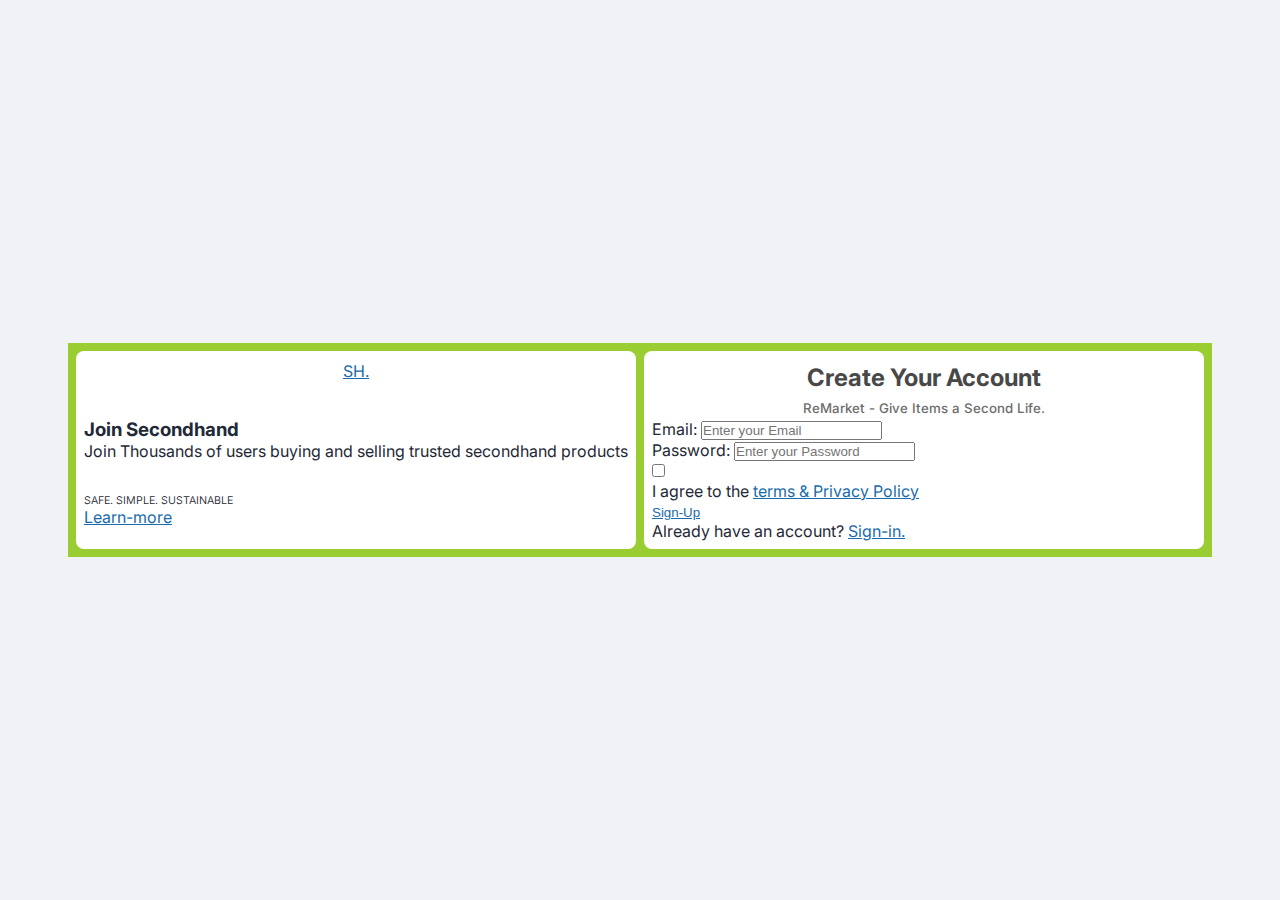
<file: Pages/HTML/auth.html>
<!DOCTYPE html>
<html lang="en">
<head>
    <title>Auth</title>
    <meta charset="UTF-8">
    <meta name="viewport" content="width=device-width, initial-scale=1.0">
    <link rel="preconnect" href="https://fonts.googleapis.com">
    <link rel="preconnect" href="https://fonts.gstatic.com" crossorigin>
    <link href="https://fonts.googleapis.com/css2?family=Epunda+Sans:ital,wght@0,300..900;1,300..900&family=Inter:ital,opsz,wght@0,14..32,100..900;1,14..32,100..900&family=Montserrat:ital,wght@0,100..900;1,100..900&family=Noto+Sans+JP:wght@100..900&family=Open+Sans:ital,wght@0,300..800;1,300..800&family=Outfit:wght@100&family=PT+Sans:ital,wght@0,400;0,700;1,400;1,700&family=Poppins:ital,wght@0,100;0,200;0,300;0,400;0,500;0,600;0,700;0,800;0,900;1,100;1,200;1,300;1,400;1,500;1,600;1,700;1,800;1,900&display=swap" rel="stylesheet">
    <link rel="stylesheet" href="/Pages/CSS/auth.css">
</head>
<body>
    <div class="auth-wrap">
        <!-- Style Section -->
        <section class="s-left">
            <header>
                <a href="">SH.</a>
            </header>
            <main class="text-area">
                <h3 class="heading">Join Secondhand</h3>
                <p class="sub-heading">Join Thousands of users buying and selling trusted secondhand products</p>
            </main>
            <footer>
                <h6 class="highlight-line">SAFE. SIMPLE. SUSTAINABLE</h6>
                <a href="#">Learn-more</a>
            </footer>
        </section>

        <!-- Login things -->
        <section class="s-right">
            <div class="right-wrap">
                <header class="header-top">
                    <h4>Create Your Account</h4>
                    <h5>ReMarket -  Give Items a Second Life.</h5>
                </header>
                <form action="">
                    <div class="email grp">
                        <label for="Email">Email:</label>
                        <input type="email" name="" id="" placeholder="Enter your Email">
                    </div>
                    <div class="pass grp">
                        <label for="Password">Password:</label>
                        <input type="password" name="" id="" placeholder="Enter your Password">
                    </div>
                </form>
                <div class="policy">
                    <input type="checkbox" name="" id="">
                    <p>I agree to the <a href="">terms & Privacy Policy</a></p>
                </div>
                <div class="btn">
                    <button id="" class="Sign-in">
                        <a href="">Sign-Up</a>
                    </button>
                </div>
                <p class="choice">Already have an account? <a href="">Sign-in.</a></p>
            </div>
        </section>
    </div>
</body>
</html>
</file>
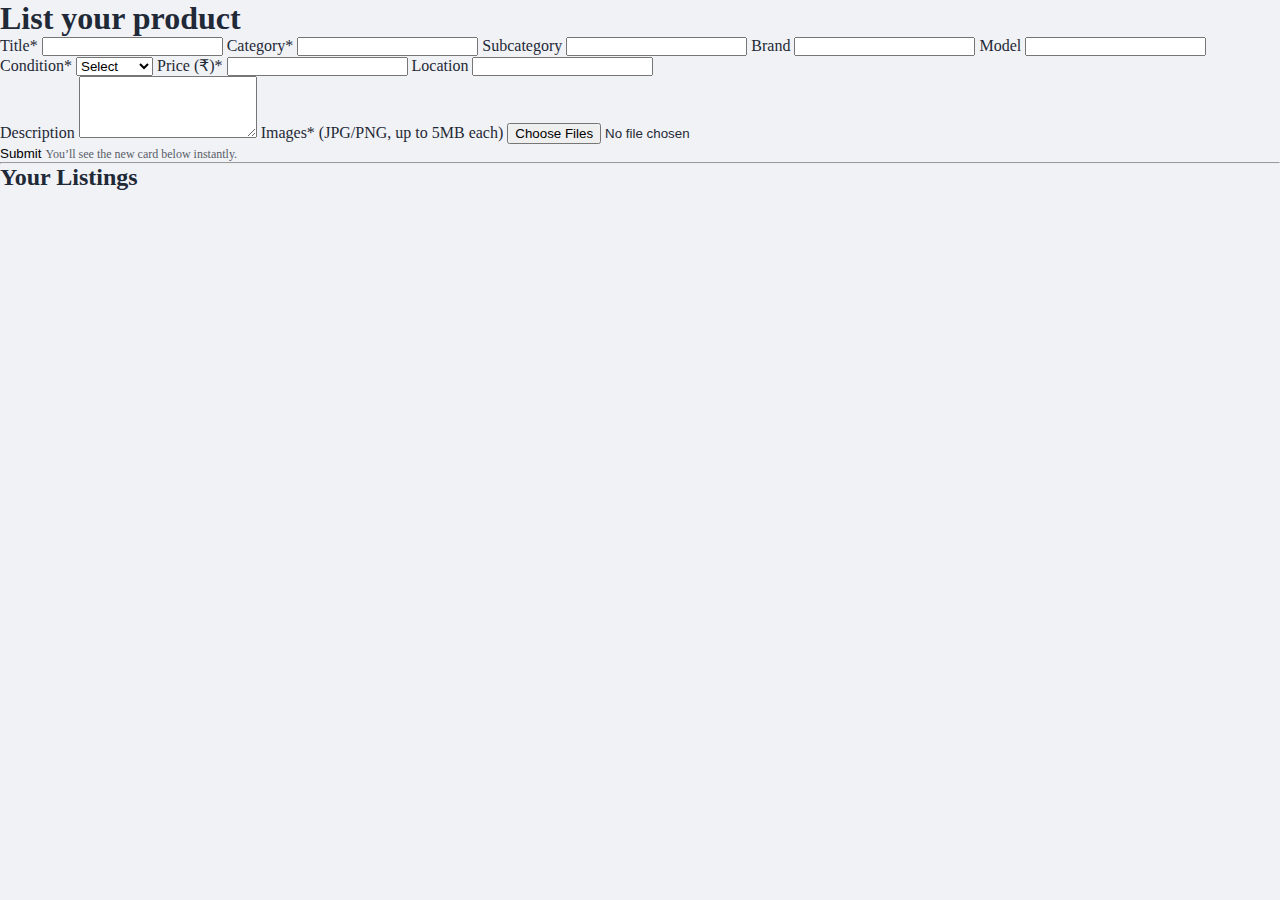
<file: Pages/HTML/seller.html>
<!DOCTYPE html>
<html lang="en">
<head>
  <meta charset="UTF-8" />
  <title>Sell a Product</title>
  <meta name="viewport" content="width=device-width, initial-scale=1" />
  <link rel="stylesheet" href="../CSS/style.css" />
  <link rel="stylesheet" href="../CSS/list_item.css" />
  <style>
    .hint { font-size: 12px; opacity: .75; }
    .error { color: #c0392b; font-size: 12px; }
    .valid { outline: 2px solid #28a74533; }
    .invalid { outline: 2px solid #c0392b33; }
    .card-grid { display:grid; grid-template-columns: repeat(auto-fill,minmax(240px,1fr)); gap:16px; }
    .card { border:1px solid #eee; border-radius:12px; padding:12px; }
    .tag { font-size:12px; padding:2px 6px; background:#eef; border-radius:6px; display:inline-block; }
  </style>
</head>
<body>
  <main class="container">
    <h1>List your product</h1>

    <form id="sellerForm" enctype="multipart/form-data" novalidate>
      <div class="grid">
        <label>Title* <input type="text" name="title" id="title" required maxlength="100" /></label>
        <label>Category* <input type="text" name="category" id="category" required /></label>
        <label>Subcategory <input type="text" name="subcategory" id="subcategory" /></label>
        <label>Brand <input type="text" name="brand" id="brand" /></label>
        <label>Model <input type="text" name="model" id="model" /></label>
        <label>Condition* 
          <select name="condition" id="condition" required>
            <option value="">Select</option>
            <option>New</option>
            <option>Like New</option>
            <option>Used</option>
            <option>For Parts</option>
          </select>
        </label>
        <label>Price (₹)* <input type="number" name="price" id="price" min="1" step="0.01" required /></label>
        <label>Location <input type="text" name="location" id="location" /></label>
      </div>
      <label>Description
        <textarea name="description" id="description" rows="4" maxlength="2000"></textarea>
      </label>

      <label>Images* (JPG/PNG, up to 5MB each)
        <input type="file" id="images" name="images" accept=".jpg,.jpeg,.png" multiple />
      </label>
      <div id="imagePreview" class="card-grid"></div>
      <div id="formErrors" class="error"></div>

      <button type="submit" id="submitBtn">Submit</button>
      <span class="hint">You’ll see the new card below instantly.</span>
    </form>

    <hr />

    <section>
      <h2>Your Listings</h2>
      <div id="sellerCards" class="card-grid"></div>
    </section>
  </main>

  <script src="../JS/api.js"></script>
  <script src="../JS/seller.js"></script>
</body>
</html>
</file>
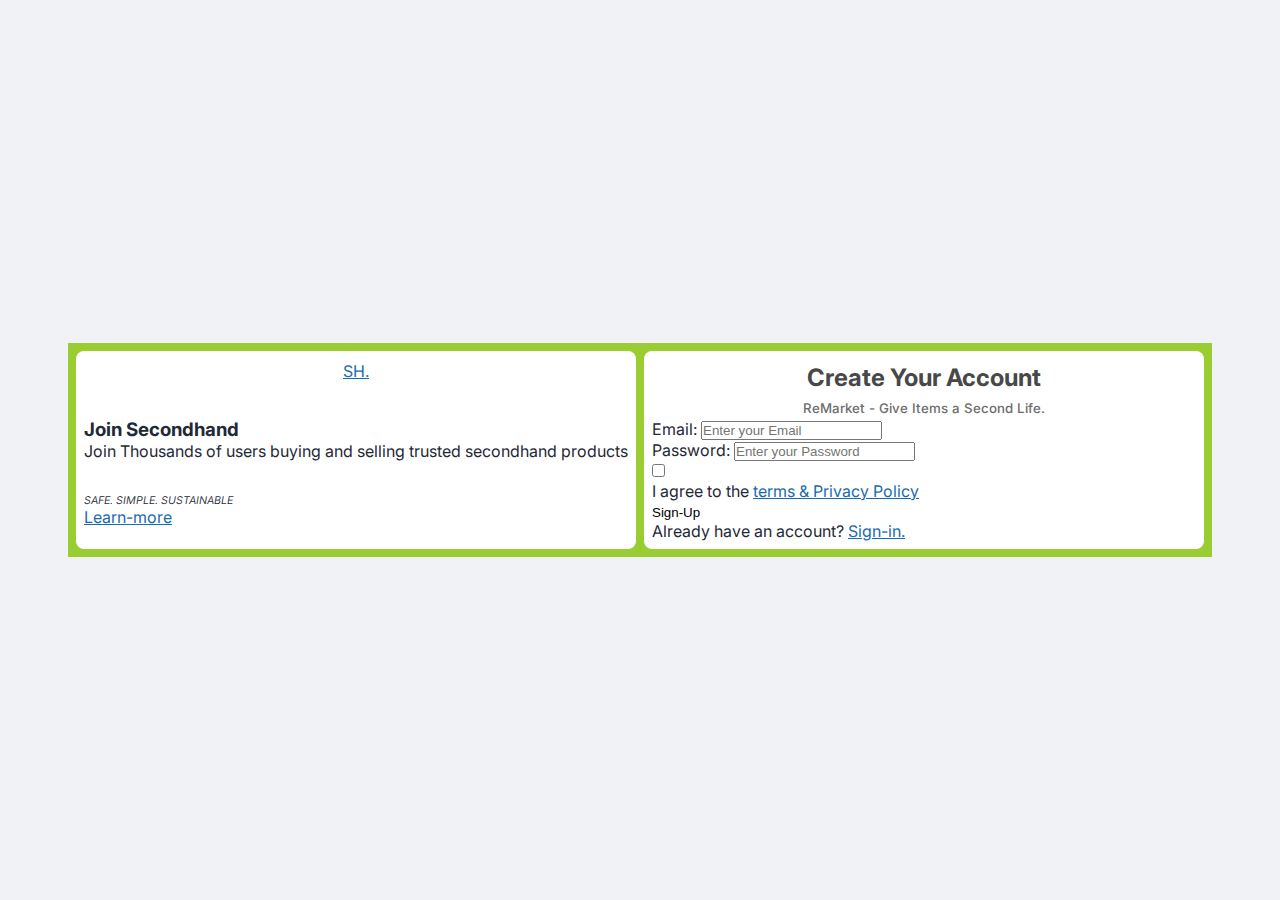
<file: static/Pages/HTML/auth.html>
<!DOCTYPE html>
<html lang="en">
<head>
    <title>Auth</title>
    <meta charset="UTF-8">
    <meta name="viewport" content="width=device-width, initial-scale=1.0">
    <link rel="preconnect" href="https://fonts.googleapis.com">
    <link rel="preconnect" href="https://fonts.gstatic.com" crossorigin>
    <link href="https://fonts.googleapis.com/css2?family=Epunda+Sans:ital,wght@0,300..900;1,300..900&family=Inter:ital,opsz,wght@0,14..32,100..900;1,14..32,100..900&family=Montserrat:ital,wght@0,100..900;1,100..900&family=Noto+Sans+JP:wght@100..900&family=Open+Sans:ital,wght@0,300..800;1,300..800&family=Outfit:wght@100&family=PT+Sans:ital,wght@0,400;0,700;1,400;1,700&family=Poppins:ital,wght@0,100;0,200;0,300;0,400;0,500;0,600;0,700;0,800;0,900;1,100;1,200;1,300;1,400;1,500;1,600;1,700;1,800;1,900&display=swap" rel="stylesheet">
    <link rel="stylesheet" href="/Pages/CSS/auth.css">
</head>
<body>
    <div class="auth-wrap">
        <!-- Style Section -->
        <section class="s-left">
            <header class="p-4">
                <a href="#">SH.</a>
            </header>
            <main class="text-area">
                <h3 class="heading">Join Secondhand</h3>
                <p class="sub-heading">Join Thousands of users buying and selling trusted secondhand products</p>
            </main>
            <footer>
                <h6 class="highlight-line"><i>SAFE. SIMPLE. SUSTAINABLE</i></h6>
                <a href="#">Learn-more</a>
            </footer>
        </section>

        <!-- Sign-Up Form -->
        <section class="s-right" id="new-account">
            <div class="right-wrap">
                <header class="header-top">
                    <h4>Create Your Account</h4>
                    <h5>ReMarket - Give Items a Second Life.</h5>
                </header>
                <form onsubmit="return false;">
                    <div class="email grp">
                        <label for="email-up">Email:</label>
                        <input type="email" id="email-up" placeholder="Enter your Email">
                    </div>
                    <div class="pass grp">
                        <label for="password-up">Password:</label>
                        <input type="password" id="password-up" placeholder="Enter your Password">
                    </div>
                </form>
                <div class="policy">
                    <input type="checkbox" id="policy-up">
                    <p>I agree to the <a href="#">terms & Privacy Policy</a></p>
                </div>
                <div class="btn">
                    <button class="Sign-up">Sign-Up</button>
                </div>
                <p class="choice">Already have an account? 
                    <a href="#" id="sign-in-btn">Sign-in.</a>
                </p>
            </div>
        </section>

        <!-- Sign-In Form (Initially Hidden) -->
        <section class="s-sign-in" id="login-account">
            <div class="right-wrap">
                <header class="header-top">
                    <h4>Welcome Back</h4>
                    <h5>Explore more pre-owned goods</h5>
                </header>
                <form onsubmit="return false;">
                    <div class="email grp">
                        <label for="email-in">Email:</label>
                        <input type="email" id="email-in" placeholder="Enter your Email">
                    </div>
                    <div class="pass grp">
                        <label for="password-in">Password:</label>
                        <input type="password" id="password-in" placeholder="Enter your Password">
                    </div>
                </form>
                <div class="policy">
                    <input type="checkbox" id="policy-in">
                    <p>Remember me</p>
                </div>
                <div class="btn">
                    <button class="Sign-up">Sign-In</button>
                </div>
                <p class="choice">Don't have an account 
                    <a href="#" id="sign-up-btn">Sign-up</a>
                </p>
            </div>
        </section>
    </div>
    <script src="/Pages/JS/app.js"></script>
</body>
</html>
</file>
<file: Pages/CSS/auth.css>
:root{
    --background:#F0F2F5;
    --white-bg:white;
    --primary-bg:#e1e1e1;
}
*,
*::after,
*::before{
    box-sizing: border-box;
    margin: 0;
    padding: 0;
}

body{
    font-family: "Inter";
    background-color: #F0F2F5;
    color: #1f2937;
    min-height: 100vh;
    display: flex;
    justify-content: center;
    align-items: center;
}

/* SVG Coloring and setting */
/* <a> - settings */
svg{
    stroke: currentColor;
    width: 1.25rem;
    height: 1.25rem;
    display: grid;
    place-content: center;
    flex-shrink: 0; 
}

a{
    color: rgb(26, 107, 173);
}

button{
    outline: transparent;
    background: transparent;
    border: none;
    cursor: pointer;
}

h6{
    font-weight: 350;
}

/* COding begins from here */
.auth-wrap{
    display: grid;
    grid-template-columns: repeat(2, 1fr);
    grid-template-rows: repeat(1, 1fr);
    gap: 8px;
    background-color: yellowgreen;
    padding: 0.5rem;
}

section{
    background-color: white;
    border-radius: 0.5rem;
    padding: 0.5rem;
    display: grid;
    gap: 1.2rem;
}

.auth-wrap header{
    text-align: center;
    line-height: 1.6;
}

.auth-wrap h4{
    font-size: 1.5rem;
    color: #484848;
}

.auth-wrap h5{
    font-weight: 500;
    color: #6c6c6c;
}

form{
    display:flex;
    flex-direction: column;
}
</file>
<file: Pages/CSS/style.css>
:root{
    --background:#F0F2F5;
    --white-bg:white;
    --primary-bg:#e1e1e1;
}
*,
*::after,
*::before{
    box-sizing: border-box;
    margin: 0;
    padding: 0;
}

body{
    font-family: "Inter";
    background-color: #F0F2F5;
    color: #1f2937;
    min-height: 100vh;
}

/* SVG Coloring and setting */
/* <a> - settings */
svg{
    stroke: currentColor;
    width: 1.25rem;
    height: 1.25rem;
    display: grid;
    place-content: center;
    flex-shrink: 0; 
}

a{
    text-decoration: none;
    color: inherit;
}

button{
    outline: transparent;
    background: transparent;
    border: none;
    cursor: pointer;
}

h6{
    font-weight: 350;
}

/* ===== END ===== */

.buddle{
    min-height: 100svh;
}

/* HEADER STRUCTURE */
header{
    position: fixed;
    top: 0;
    left: 0;
    width: 100%;
    height: 3.55rem;
    display: grid;
    align-items: center;
    padding: 0.65rem;
    background-color: var(--primary-bg);
    border-bottom: 0.5px solid white;
    z-index: 100;
    stroke: #777777;
}

header .h-wrap{
    display: flex;
    align-items: center;
    justify-content: space-between;
    padding: 0 5%;
    gap: 1rem;
    flex-wrap: nowrap; /* Prevent unnecessary wrapping on the main header row*/
    /* background-color: yellowgreen; */
}

header .header-left .logo-sh{
    font-size: 1.5rem;
    font-weight: 700;
    letter-spacing: 0.1rem;
    color: #1f2937;
}

header .header-center{
    display:flex;
    align-items: center;
    justify-content: center;
    gap: 0.5rem;
    flex-grow: 1; /* Allow the center section to claim the maximum sapce*/
    min-width: 0;
}

.header-center button{
    outline: transparent;
    border: none;
    display: flex;
    align-items: center;
    justify-content: center;
    flex-shrink: 0;
    white-space: nowrap;
    gap: 0.5rem;
    padding: 0.5rem 0.75rem;
    background-color:var(--white-bg);
    color: #777777;
    font-size: 0.875rem;
    border-radius: 6px;
    transition: transform 0.3s ease;
}

.header-center button:hover,
.header-right button:hover{
    box-shadow: 0 3px 10px rgba(0,0,0,0.1);
}

/* Header - Search Container */
header .hs-wrap{
    background-color:var(--white-bg);
    display: flex;
    align-items: center;
    gap: 0.5rem;
    padding: 0.5rem;
    border-radius: 6px;
    width: 100%;
    flex-grow: 1;
    min-width: 200px;
    max-width: 450px;

}

.hs-wrap:focus{
    border: 2px solid #828282;
    box-shadow: 0px 1px 3px solid rgba(0,0,0,0.1);
}

header .hs-wrap svg{
    stroke: #777777;
}

.hs-wrap input{
    outline: transparent;
    border: none;
    background: transparent;
    width: 100%;
    color: #383838;
    font-size: 0.875rem;

    &::placeholder{
        color: #b3b3b3;
    }
}



header .header-right{
    display: flex;
    gap: 0.5rem;
}

.header-right button{
    outline: transparent;
    border: none;
    background-color: var(--white-bg);
    padding: 0.5rem;
    border-radius: 6px;
    transition: transform 0.3s ease;
}

.header-right button svg{
    stroke: #777777;
}

/* ASIDE  */
/* Alright we'll work on this */

.buddle aside { 
    font-size: 1rem;
    position: fixed;
    margin: 0.5rem;
    top: 3.55rem;
    left: 0;
    background-color:var(--primary-bg);
    width: 250px;
    height: calc(100svh - 3.55rem - 1rem);
    border: 3px solid var(--primary-bg);
    border-radius: 0.35rem;
}

.sidebar .boxes{
    position: relative;
    top: 0;
    left: 0;
    width: 100%;
    height: calc(538.4px - 26px);
    padding-inline:0.5rem;
    overflow-y: scroll;
    scroll-behavior: smooth;
}

.sidebar .box{
    display:grid;
    gap:0.5rem;
    margin-top: 0.5rem;
}

.sidebar nav{
    background-color: white;
    padding: 0.5rem;
    border-radius: 6px;
    display: flex;
    flex-direction: column;
    gap: 0.5rem;
}

.sidebar h4{
    color: #767676;
    font-weight: 400;
    margin-top: 0.5rem;
    padding-inline: 0.35rem;
}

.sidebar nav a{
    display: block;
    padding: 0.35rem 0.5rem;
    border-radius: 3px;
    transition: transform 0.3s ease;
    color: #1f2937;
}

.sidebar nav a:hover,
.sidebar nav a.active{
    background-color: #777777;
    color: white;
    transform: translateX(-1px);
}

.boxes::-webkit-scrollbar{
    width: 4px;
}

.boxes::-webkit-scrollbar-thumb{
    background-color: #828282;
    border-radius: 50px;   
}

footer.setting{
    position: absolute;
    bottom: 0;
    left: 0;
    width: 100%;
    height:fit-content;
    border-radius: 1px;
    /* border-top: 1px solid white; */
    background-color: rgb(219, 219, 219);
    display: grid;
    gap: 0.5rem;
    padding: 0.5rem;
}

footer.setting a{
    display:flex;
    gap: 0.5rem;
    padding: 0.65rem 0.65rem;
    border-radius: 3px;
    background-color: white;
} 

footer.setting a:hover{
    background-color: #232323;
    color: white;
}

/* MAIN CONTENT AREA */
.main-wrap{
    width: calc(100vw - 290px);
    position: relative;
    top: 3.55rem;
    left: 266px;
    height: 100%;
    margin-top: 0.5rem;
    background: transparent;
    flex-grow: 1;
}

.main-wrap .sub-tags{
    display: flex;
    align-items: center;
    justify-content:space-between;
}

.view-more{
    color: rgb(0, 128, 255);
}

main.content{
    flex-grow: 1;
    margin: 0.5rem 0;
    display: grid;
    gap: 1rem;
}

/* Content Sections */
.content-section {
    display: none;
    opacity: 0;
    transition: opacity 0.3s ease;
}

.content-section.active-content {
    display: block;
    opacity: 1;
}

.content-section h3 {
    font-size: 1.5rem;
    font-weight: 700;
    margin-bottom: 16px;
    color: #1f2937;
}

.content-section ul, 
.content-section p,
.content-section label,
.content-section button {
    line-height: 1.6;
    color: #374151;
}

footer.web-footer{
    width: 100%;
    text-align: center;
    padding: 1rem 0;
    background-color: #232323;
    color: white;
    margin-bottom: 0.5rem;
}

/* Main content area */

main img{
    display: block;
    max-width: 100%;
    aspect-ratio: 1/1;
    object-fit: cover;
    object-position: center;
    border-radius: 3px;
    transition: all 0.2s ease-in-out;
}

main img:hover{
    transform: scale(1.015);
}

.items-grid{
    display: grid;
    grid-template-columns: repeat(auto-fit, minmax(200px, max-content));
    gap: 1rem;
}


/* Card Info */
.items-grid article{
    width: 250px;
    position: relative;
    top: 0;
    left: 0;
    background-color: white;
    display: grid;
    gap: 0.5rem;
    line-height: 1.6;
    padding: 0.45rem;
    border-radius: 3px;
    box-shadow: 0px 1px 3px rgba(0,0,0,0.1);
}

figcaption{
    position:absolute;
    margin: 1rem;
    right: 0;
}

figcaption svg{
    stroke: white;
}

figcaption button{
    background: rgba(255 255 255 / 1%);
    outline: transparent;
    padding: 0.25rem;
    border-radius: 2px;
    border: none;
    backdrop-filter: blur(10px);
    transition: transform 0.3s ease-in-out;
}

figcaption button:hover{
    transform: scale(1.1);
}

.card-info{
    display: flex;
    justify-content: space-between;
    align-items: center;
}

.place{
    background-color: rgb(223, 237, 255);
    width: fit-content;
    padding:4px 8px;
    border-radius: 4px;
}

.items-grid .card-btn{
    display: flex;
    justify-content: space-between;
    align-items: center;
    margin-bottom: 0.25rem;
}

button.place{
    color: rgb(0, 78, 194);
    font-size: 12px;
    margin-top: 0.35rem;
}

.card-btn button{
    border: 2px solid #a5a5a5;
    border-radius: 4px;
    padding: 4px 8px;
}
.btn-grp{
    display: flex;
    align-items: center;
    gap: 4px;
}
.btn-grp button{
    border: 2px solid #a5a5a5;
    padding: 4px 8px;
}

.view_details{
    display: flex;
    align-items: center;
    gap: 4px;
}

.btn-grp svg{
    width: 16px;
    height: 16px;
    vertical-align: middle;
}

/* Categories Grid */
.categories-grid {
    display: grid;
    grid-template-columns: repeat(auto-fit, minmax(250px, 1fr));
    gap: 1rem;
    margin-top: 1rem;
}

.category-card {
    background-color: white;
    padding: 1.5rem;
    border-radius: 6px;
    box-shadow: 0px 1px 3px rgba(0,0,0,0.1);
    transition: transform 0.3s ease;
}

.category-card:hover {
    transform: translateY(-2px);
    box-shadow: 0px 4px 8px rgba(0,0,0,0.15);
}

.category-card h4 {
    font-size: 1.25rem;
    margin-bottom: 0.5rem;
    color: #1f2937;
}

.card-info h6{
    font-size:0.85rem;
}
.category-card p {
    color: #6b7280;
    font-size: 0.875rem;
}

/* Sell Form */
.sell-form {
    background-color: white;
    padding: 2rem;
    border-radius: 6px;
    box-shadow: 0px 1px 3px rgba(0,0,0,0.1);
    display: grid;
    gap: 1rem;
    margin-top: 1rem;
    max-width: 600px;
}

.sell-form label {
    font-weight: 600;
    color: #374151;
}

.sell-form input,
.sell-form select,
.sell-form textarea {
    width: 100%;
    padding: 0.75rem;
    border: 1px solid #d1d5db;
    border-radius: 6px;
    font-family: inherit;
    font-size: 0.875rem;
}

.sell-form input:focus,
.sell-form select:focus,
.sell-form textarea:focus {
    outline: none;
    border-color: #777777;
}



/* Inbox */
.inbox-list {
    display: grid;
    gap: 0.75rem;
    margin-top: 1rem;
}

.message-item {
    background-color: white;
    padding: 1rem;
    border-radius: 6px;
    box-shadow: 0px 1px 3px rgba(0,0,0,0.1);
}

.message-item strong {
    display: block;
    margin-bottom: 0.25rem;
    color: #1f2937;
}

.message-item p {
    color: #6b7280;
    margin-bottom: 0.5rem;
}

.message-time {
    font-size: 0.75rem;
    color: #9ca3af;
}

/* Local Filter */
.local-filter {
    background-color: white;
    padding: 1rem;
    border-radius: 6px;
    box-shadow: 0px 1px 3px rgba(0,0,0,0.1);
    display: flex;
    align-items: center;
    gap: 0.5rem;
    margin: 1rem 0;
    width: fit-content;
}

.local-filter label {
    font-weight: 600;
    color: #374151;
}

.local-filter select {
    padding: 0.5rem;
    border: 1px solid #d1d5db;
    border-radius: 4px;
    font-family: inherit;
}

.location-badge {
    display: inline-block;
    background-color: #dbeafe;
    color: #1e40af;
    padding: 0.25rem 0.5rem;
    border-radius: 4px;
    font-size: 0.75rem;
    margin-top: 0.25rem;
}


/* QR Code Modal specific */
.qr-modal-content {
    text-align: center;
    max-width: 500px;
}

.qr-modal-content img {
    max-width: 300px;
    margin: 1rem auto;
    border: 3px solid #e5e7eb;
    border-radius: 8px;
    padding: 1rem;
}

.qr-modal-content h3 {
    margin-bottom: 1rem;
    color: #1f2937;
    font-size: 1.5rem;
}

.qr-modal-content p {
    margin: 0.75rem 0;
    color: #6b7280;
}

.qr-modal-content .product-id {
    font-family: monospace;
    background: #f3f4f6;
    padding: 0.5rem 1rem;
    border-radius: 6px;
    display: inline-block;
    margin: 1rem 0;
}

.modal-button {
    padding: 0.75rem 1.5rem;
    border: none;
    border-radius: 6px;
    cursor: pointer;
    font-size: 1rem;
    margin: 0.5rem;
    transition: all 0.2s ease;
}

.modal-button-primary {
    background: #28a745;
    color: white;
}

.modal-button-primary:hover {
    background: #218838;
    transform: translateY(-2px);
    box-shadow: 0 4px 12px rgba(40, 167, 69, 0.3);
}

.modal-button-secondary {
    background: #6c757d;
    color: white;
}

.modal-button-secondary:hover {
    background: #5a6268;
}

/* Product detail modal */
.product-detail-modal {
    max-width: 600px;
}

.product-detail-modal img {
    width: 100%;
    border-radius: 8px;
    margin-bottom: 1rem;
}

.product-detail-modal .verification-badge {
    display: inline-block;
    padding: 0.5rem 1rem;
    border-radius: 20px;
    font-weight: 600;
    margin: 1rem 0;
}

.verification-badge.verified {
    background: #d4edda;
    color: #155724;
    border: 2px solid #28a745;
}

.verification-badge.unverified {
    background: #f8d7da;
    color: #721c24;
    border: 2px solid #dc3545;
}

.product-detail-modal .detail-row {
    margin: 0.75rem 0;
    padding: 0.5rem 0;
    border-bottom: 1px solid #e5e7eb;
}

.product-detail-modal .detail-label {
    font-weight: 600;
    color: #374151;
    margin-right: 0.5rem;
}

.product-detail-modal .detail-value {
    color: #6b7280;
}

/* User logged in indicator */
.user.logged-in {
    position: relative;
    border: 2px solid #28a745;
}

.user.logged-in::after {
    content: "";
    position: absolute;
    top: -2px;
    right: -2px;
    width: 12px;
    height: 12px;
    background: #28a745;
    border-radius: 50%;
    border: 2px solid white;
    animation: pulse 2s infinite;
}

@keyframes pulse {
    0%, 100% { transform: scale(1); }
    50% { transform: scale(1.1); }
}

/* Loading spinner */
.loading-spinner {
    display: inline-block;
    width: 20px;
    height: 20px;
    border: 3px solid rgba(255, 255, 255, 0.3);
    border-radius: 50%;
    border-top-color: white;
    animation: spin 1s linear infinite;
    margin-right: 0.5rem;
}

@keyframes spin {
    to { transform: rotate(360deg); }
}

/* Dynamic product cards */
.items-grid article {
    transition: all 0.3s ease;
}

.items-grid article:hover {
    transform: translateY(-4px);
    box-shadow: 0 8px 24px rgba(0, 0, 0, 0.15);
}

.items-grid article.skeleton {
    background: linear-gradient(90deg, #f0f0f0 25%, #e0e0e0 50%, #f0f0f0 75%);
    background-size: 200% 100%;
    animation: shimmer 1.5s infinite;
}

@keyframes shimmer {
    0% { background-position: 200% 0; }
    100% { background-position: -200% 0; }
}

/* Empty state */
.empty-state {
    text-align: center;
    padding: 3rem 2rem;
    color: #6b7280;
}

.empty-state svg {
    width: 64px;
    height: 64px;
    margin-bottom: 1rem;
    opacity: 0.5;
}

.empty-state h3 {
    margin-bottom: 0.5rem;
    color: #374151;
}

/* Notification toast */
.notification-toast {
    position: fixed;
    bottom: 2rem;
    right: 2rem;
    background: white;
    padding: 1rem 1.5rem;
    border-radius: 8px;
    box-shadow: 0 10px 40px rgba(0, 0, 0, 0.2);
    z-index: 10001;
    animation: slideInRight 0.3s ease;
}

@keyframes slideInRight {
    from {
        transform: translateX(400px);
        opacity: 0;
    }
    to {
        transform: translateX(0);
        opacity: 1;
    }
}

.notification-toast.success {
    border-left: 4px solid #28a745;
}

.notification-toast.error {
    border-left: 4px solid #dc3545;
}

.notification-toast.info {
    border-left: 4px solid #0080ff;
}

/* Responsive adjustments */
@media (max-width: 768px) {
    .modal-content {
        padding: 1rem;
        max-width: 95%;
    }
    
    .qr-modal-content img {
        max-width: 250px;
    }
    
    .notification-toast {
        bottom: 1rem;
        right: 1rem;
        left: 1rem;
    }
}

/* Enhanced form focus states */
input:focus,
select:focus,
textarea:focus {
    outline: none;
    border-color: #0080ff !important;
    box-shadow: 0 0 0 3px rgba(0, 128, 255, 0.1) !important;
}

/* Price tag enhancement */
.price-tag {
    font-weight: 700;
    color: #28a745;
    font-size: 1.1rem;
}

/* Category badges */
.category-badge {
    display: inline-block;
    padding: 0.25rem 0.75rem;
    border-radius: 12px;
    font-size: 0.75rem;
    font-weight: 600;
    text-transform: uppercase;
    letter-spacing: 0.5px;
}

.category-badge.electronics { background: #dbeafe; color: #1e40af; }
.category-badge.furniture { background: #fef3c7; color: #92400e; }
.category-badge.vehicles { background: #ddd6fe; color: #5b21b6; }
.category-badge.accessories { background: #fce7f3; color: #9f1239; }
.category-badge.home { background: #d1fae5; color: #065f46; }
.category-badge.sporting { background: #fed7aa; color: #9a3412; }

.user.logged-in {
    position: relative;
    border: 2px solid #28a745;
}

.user.logged-in::after {
    content: "";
    position: absolute;
    top: -2px;
    right: -2px;
    width: 12px;
    height: 12px;
    background: #28a745;
    border-radius: 50%;
    border: 2px solid white;
}

/* Enhanced form focus */
input:focus,
select:focus,
textarea:focus {
    outline: none;
    border-color: #0080ff !important;
    box-shadow: 0 0 0 3px rgba(0, 128, 255, 0.1) !important;
}

/* Dynamic hover effects */
.items-grid article {
    transition: all 0.3s ease;
}

.items-grid article:hover {
    transform: translateY(-4px);
    box-shadow: 0 8px 24px rgba(0, 0, 0, 0.15);
}
</file>
<file: Pages/CSS/list_item.css>
:root{
    --background:#F0F2F5;
    --white-bg:white;
    --primary-bg:#e1e1e1;
}
*,
*::after,
*::before{
    box-sizing: border-box;
    margin: 0;
    padding: 0;
}

body{
    font-family: "Inter";
    background-color: #F0F2F5;
    color: #1f2937;
    min-height: 100vh;
}

/* SVG Coloring and setting */
/* <a> - settings */
svg{
    stroke: currentColor;
    width: 1.25rem;
    height: 1.25rem;
    display: grid;
    place-content: center;
    flex-shrink: 0; 
}

a{
    text-decoration: none;
    color: inherit;
}

li{
    list-style: none;
}

button{
    outline: transparent;
    background: transparent;
    border: none;
    cursor: pointer;
}

h6{
    font-weight: 350;
}

/* Main list item working */

.sell-item-wrapper{
    display: grid;
    grid-template-columns: repeat(2, 1fr);
}

.listing.item-left{
    padding: 32px;
    margin: 1rem;
    border-radius: 0.5rem;
    border: 3px solid gray;
    background-color: whitesmoke;
    border-style: dashed;
    display: grid;
    place-content: center;
    place-items: center;
    text-align: center;
}

#upload-images{
    background-color: #1f2937;
    width: fit-content;
    color: white;
    font-size: 1rem;
    margin-top: 0.5rem;
    padding: 0.5rem 1rem;
    border-radius: 6px; 
}

.item-left p{
    margin-bottom: 1rem;
}

form .group{
    display: grid;
    grid-template-columns: repeat(2, 1fr);
    gap: 0.5rem;
}

.group.itm-2{
    display: grid;
    grid-template-columns: repeat(3, 1fr);
    gap: 0.5rem;
}

.condition-grp{
    background-color: rgb(230, 255, 181);
    border-radius: 0.35rem;
    padding: 0.5rem;
}

ul{
    display: flex;
    flex-grow: 1;
    flex-wrap: wrap;
    gap: 0.5rem;
    padding: 1rem;
    background-color: rgb(255, 255, 255);
    border-radius: 0.25rem;
    margin-top: 0.5rem;
}

.condition-grp ul li{
    padding: 0.5rem 1rem;
    border-radius: 4px;
    font-size: 0.85rem;
    width: fit-content;
}

/* Base style for all condition tags */
.tag-cnd {
    display: inline-block;
    padding: 4px 10px;
    margin: 3px;
    font-size: 0.85rem;
    font-weight: 500;
    border-radius: 12px;
    text-align: center;
    cursor: default;
    transition: transform 0.2s, box-shadow 0.2s;
}

/* Optional hover effect */
.tag-cnd:hover {
    transform: translateY(-1px);
    box-shadow: 0 1px 3px rgba(0,0,0,0.15);
}

/* Individual condition colors */
.cnd-1 { background-color: rgba(40, 167, 69, 0.1); color: #28a745; border: 2px solid #28a745; } /* Brand New */
.cnd-2 { background-color: rgba(32, 201, 151, 0.1); color: #20c997; border: 2px solid #20c997; } /* Like New */
.cnd-3 { background-color: rgba(23, 162, 184, 0.1); color: #17a2b8; border: 2px solid #17a2b8; } /* Mint Condition */
.cnd-4 { background-color: rgba(255, 193, 7, 0.1); color: #ffc107; border: 2px solid #ffc107; } /* Gently Used */
.cnd-5 { background-color: rgba(253, 126, 20, 0.1); color: #fd7e14; border: 2px solid #fd7e14; } /* Used */
.cnd-6 { background-color: rgba(220, 53, 69, 0.1); color: #dc3545; border: 2px solid #dc3545; } /* For Parts */

button.list-btn{
    background-color: #1f2937;
    color: white;
    padding: 0.78rem 1rem;
    border-radius: 6px;
    width: fit-content;
    transition: all 0.2s ease-in-out;
    font-size: 0.95rem;
}

.btn-list{
    display: grid;
    place-content: center;
}


button.list-btn:hover{
    transform: translateY(-1.5px);
    transform: scale(1.015);
}
</file>
